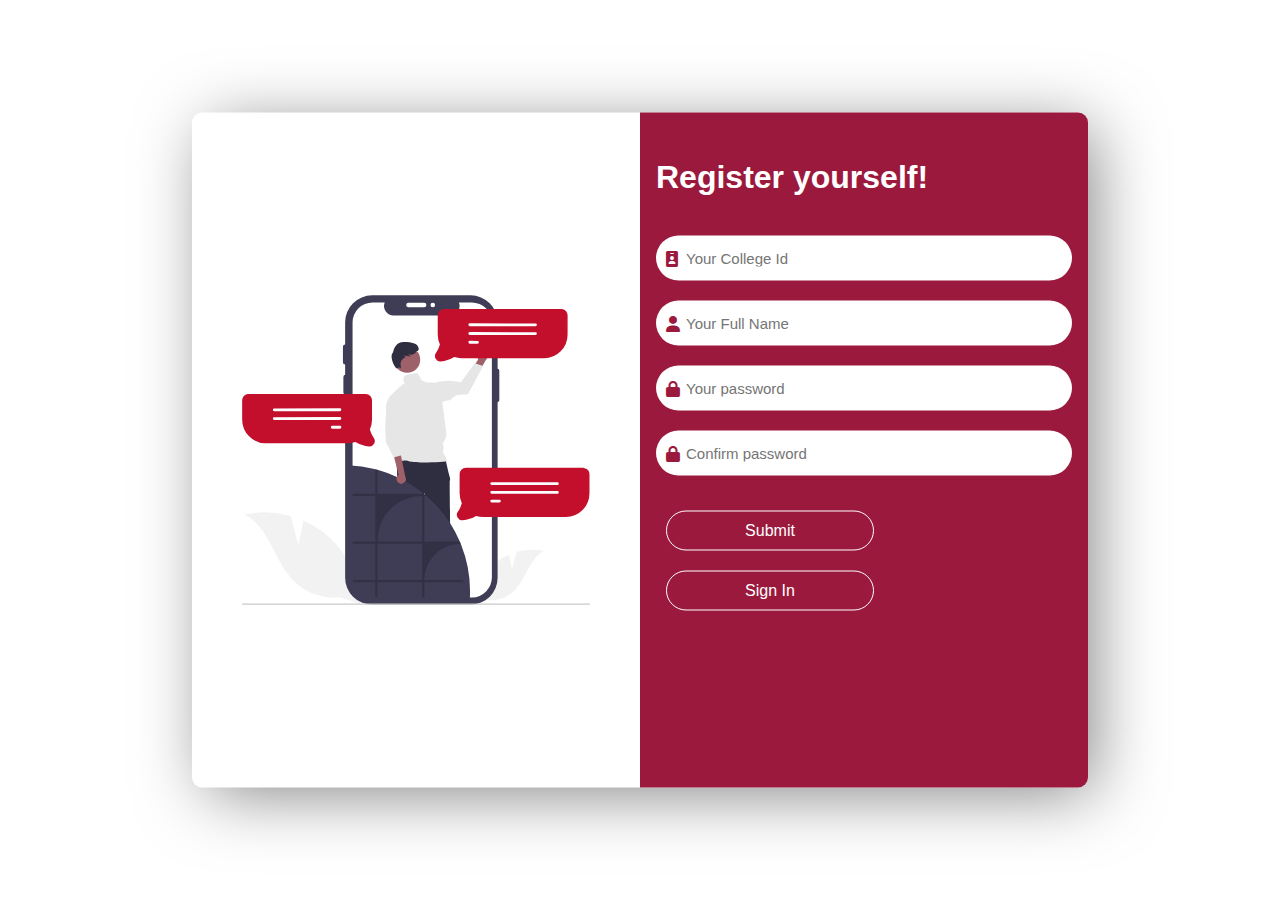
<file: register.html>
<html lang="en">
<head>
    <meta charset="UTF-8">
    <meta name="viewport" content="width=device-width, initial-scale=1.0">
    <title>Register</title>
    <link rel="stylesheet" href="https://cdnjs.cloudflare.com/ajax/libs/font-awesome/6.0.0-beta3/css/all.min.css">
    <link rel="stylesheet" type="text/css" href="css/register-style.css">
</head>
<body>
    <div class="inner">
        <div class="photo">
            <img src="img/interface.svg">
        </div>
        <div class="user-form">
            <h1>Register yourself!</h1>
            <form action="">
                <i class="fa-solid fa-id-badge"></i>
                <input type="text" placeholder="Your College Id">
                <i class="fas fa-user icon"></i> 
                <input type="text" placeholder="Your Full Name">
                <i class="fas fa-lock icon"></i> 
                <input type="password" placeholder="Your password">
                <i class="fas fa-lock icon"></i> 
                <input type="password" placeholder="Confirm password">
                <div class="action-btn">
                    <button class="btn btn1">Submit</button>
                </div>
            </form>
            <button onclick="location.href='index.html'"class="btn btn2">Sign In</button>
        </div>
    </div>
    <script>
        const create_account_button = document.querySelector(".btn1");
        const log_in_button = document.querySelector(".btn2");

        create_account_button.addEventListener("click", () => {
            log_in_button.classList.remove("primary");
            create_account_button.classList.add("primary");
        })

        log_in_button.addEventListener("click", () => {
            create_account_button.classList.remove("primary");
            log_in_button.classList.add("primary");
        })
    </script>
</body>
</html>
</file>
<file: css/register-style.css>
*{
    margin: 0;
    padding: 0;
    box-sizing: border-box;
    font-family: 'Poppins', sans-serif;
}
.inner{
    height: 75%;
    width: 70%;
    position: absolute;
    top: 50%;
    left: 50%;
    transform: translate(-50%, -50%);
    border-radius: 10px;
    box-shadow: 10px 10px 68px -6px rgba(0,0,0,0.5);
    display: flex;
    justify-content: space-between;
}

.photo{
    width: 50%;
    height: 100%;
    padding: 0 50px;
}
.photo img{
    width: 100%;
    height: 100%;
}
.user-form{
    background: rgb(156, 25, 62);
    padding: 16px;
    width: 50%;
    height: 100%;
    border-radius: 0px 10px 10px 0px;
}
.user-form h1{
    color: #fff;
    padding: 30px 0;
    font-weight: 700;
}
.user-form i{
    position: absolute;
    color:  rgb(156, 25, 62);;
    margin: 25px 10px;
}
input{
    width: 100%;
    border-radius: 30px;
    border: none;
    height: 3em;
    font-size: 15px;
    margin: 10px 0;
    padding: 0 30px;
}
span:nth-child(2){
    background-color: #fffc00;
}
span:nth-child(3){
    background-color: #fffc00;
}
.action-btn{
    width: 100%;
    display: flex;
    margin: 30px 0;
}
.btn{
    border: 1px solid #fff;
    color: #fff;
    padding: 10px;
    background: transparent;
    border-radius: 20px;
    width: 50%;
    margin: -5px 10px;
    cursor: pointer;
    font-size: 16px;
}
.primary{
    border: none;
    background: linear-gradient(45deg, rgba(222,197,5,1) 24%, rgba(255,107,0,1) 100%);
}


@media(max-width: 665px){
    .body{
        width : 100%;
        height : 100%;
    }
    .photo{
        display: none;
    }
    .inner{
        background: rgb(156, 25, 62);
        width : 100%;
        height : 100%;
        border-radius : 0px;
    }
    .btn{
        margin : 9px 10px;
    }
    .user-form{
        width: 100%;
        height : 100%;
        /* border-radius: 10px; */
    }
}
@media screen and (max-width: 990px) and (min-width: 665px){
    .inner{
        height : 90%;
    }
    .action-btn{
        margin: 5px;
        display: block;
        width: 100%;
    }
    .btn1{
        position : relative;
        left : -6px;
    }
    .btn{
        width: 100%;
        margin: 5px;
        margin-top : 25px;
        padding: 10px;

    }
}
</file>
